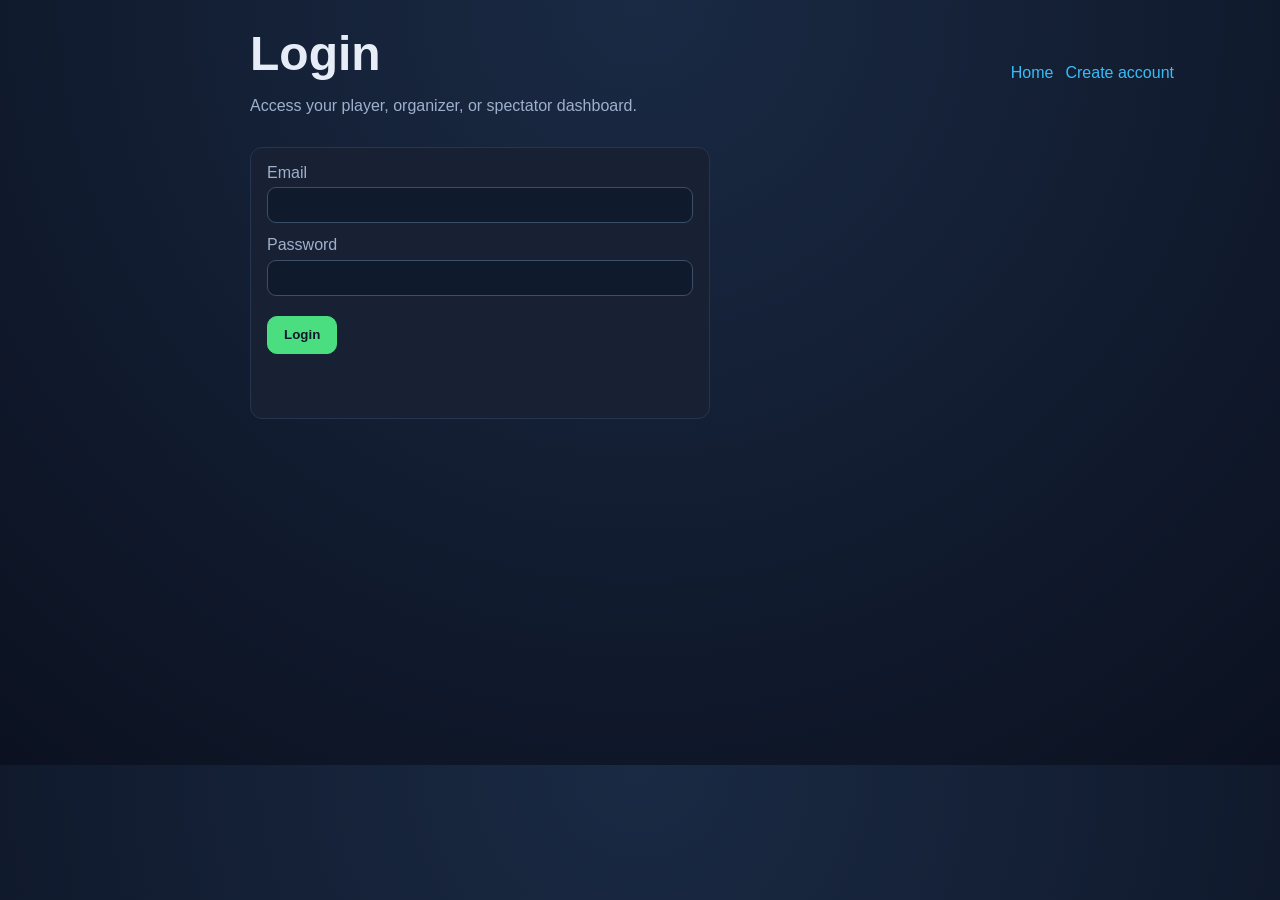
<file: pages/auth/login.html>
<!DOCTYPE html>
<html lang="en">
<head>
  <meta charset="UTF-8" />
  <meta name="viewport" content="width=device-width, initial-scale=1.0" />
  <title>Login | Gaming Tournament Portal</title>
  <link rel="stylesheet" href="../../assets/css/main.css" />
</head>
<body>
  <main class="container" style="padding-bottom: 27%;">
    <header class="page-header">
      <div>
        <h1>Login</h1>
        <p class="muted">Access your player, organizer, or spectator dashboard.</p>
      </div>
      <nav class="page-links">
        <a href="../../index.html">Home</a>
        <a href="signup.html">Create account</a>
      </nav>
    </header>

    <section class="panel" style="max-width: 460px;">
      <form id="login-form" class="stack">
        <label>
          Email
          <input type="email" id="login-email" required />
        </label>
        <label>
          Password
          <input type="password" id="login-password" required />
        </label>
        <button type="submit">Login</button>
      </form>
      <p id="auth-message" class="message"></p>
    </section>
  </main>

  <script type="module" src="../../assets/js/auth/login.js"></script>
</body>
</html>
</file>
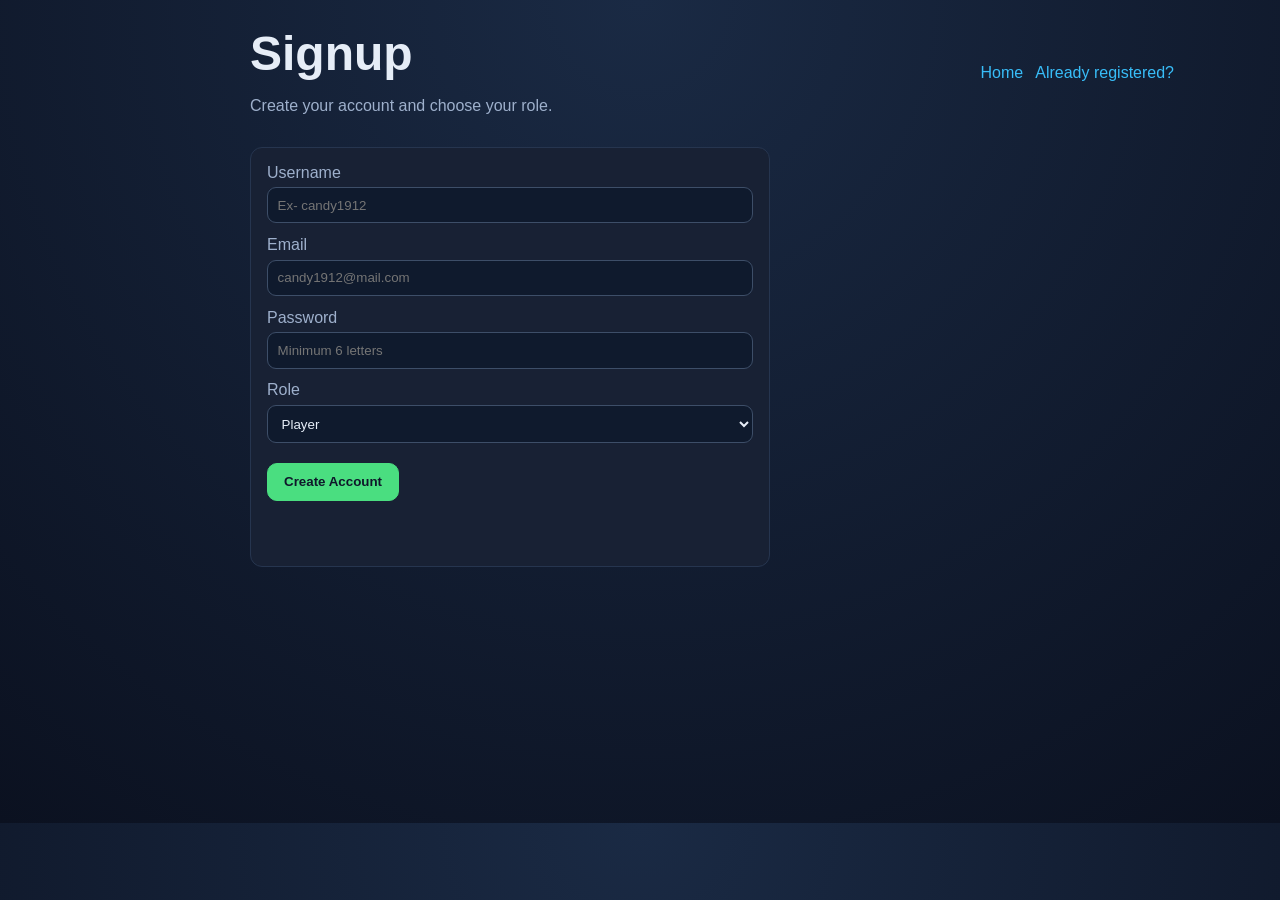
<file: pages/auth/signup.html>
<!DOCTYPE html>
<html lang="en">
<head>
  <meta charset="UTF-8" />
  <meta name="viewport" content="width=device-width, initial-scale=1.0" />
  <title>Signup | Gaming Tournament Portal</title>
  <link rel="stylesheet" href="../../assets/css/main.css" />
</head>
<body>
  <main class="container" style="padding-bottom: 20%;">
    <header class="page-header">
      <div>
        <h1>Signup</h1>
        <p class="muted">Create your account and choose your role.</p>
      </div>
      <nav class="page-links">
        <a href="../../index.html">Home</a>
        <a href="login.html">Already registered?</a>
      </nav>
    </header>

    <section class="panel" style="max-width: 520px;">
      <form id="signup-form" class="stack">
        <label>
          Username
          <input type="text" id="signup-username" placeholder="Ex- candy1912" required />
        </label>
        <label>
          Email
          <input type="email" id="signup-email" placeholder="candy1912@mail.com" required />
        </label>
        <label>
          Password
          <input type="password" id="signup-password" minlength="6" placeholder="Minimum 6 letters" required />
        </label>
        <label>
          Role
          <select id="signup-role">
            <option value="player">Player</option>
            <option value="organizer">Organizer</option>
            <option value="spectator">Spectator</option>
          </select>
        </label>
        <button type="submit">Create Account</button>
      </form>
      <p id="auth-message" class="message"></p>
    </section>
  </main>

  <script type="module" src="../../assets/js/auth/signup.js"></script>
</body>
</html>
</file>
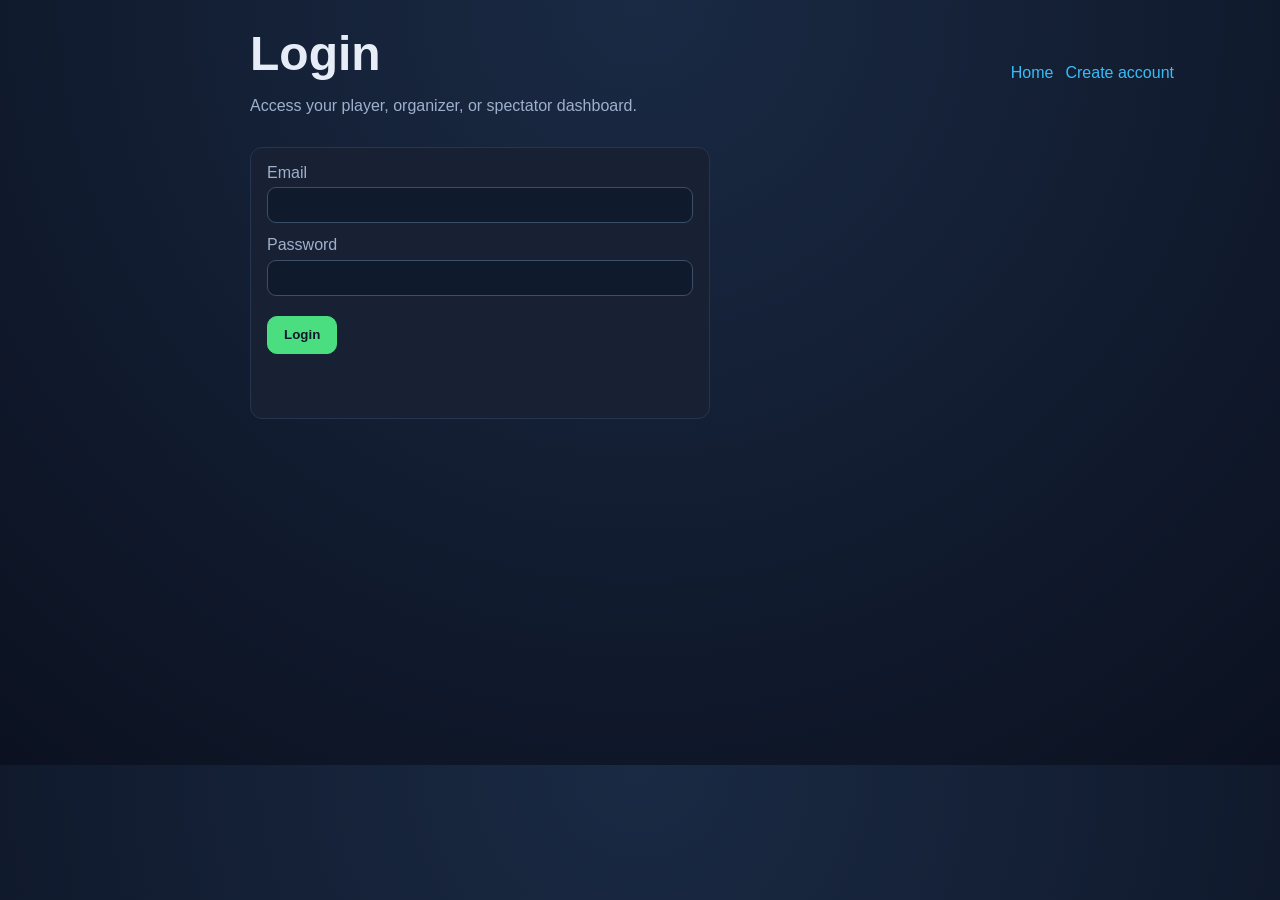
<file: pages/portal/organizer.html>
<!DOCTYPE html>
<html lang="en">
<head>
  <meta charset="UTF-8" />
  <meta name="viewport" content="width=device-width, initial-scale=1.0" />
  <title>Organizer Portal | Gaming Tournament Portal</title>
  <link rel="stylesheet" href="../../assets/css/main.css" />
</head>
<body>
  <main class="container">
    <header class="page-header panel">
      <div>
        <h1 id="welcome-text"></h1>
        <p id="role-text" class="muted"></p>
      </div>
      <nav class="page-links">
        <a href="../../index.html">Home</a>
        <a href="player.html">Player View</a>
        <a href="spectator.html">Spectator View</a>
        <button id="logout-btn" class="logout-btn" type="button">Logout</button>
      </nav>
    </header>

    <section class="grid portal-grid">
      <article class="panel">
        <h3>Registrations Overview</h3>
        <div id="organizer-registrations"></div>
      </article>

      <article class="panel">
        <h3>Update Match Result</h3>
        <form id="result-form" class="stack">
          <label>
            Tournament
            <select id="result-tournament"></select>
          </label>
          <label>
            Winner
            <input type="text" id="result-winner" required />
          </label>
          <label>
            Points Awarded
            <input type="number" id="result-points" min="1" value="10" required />
          </label>
          <button type="submit">Save Result</button>
        </form>
      </article>

      <article class="panel">
        <h3>Prize Distribution</h3>
        <form id="prize-form" class="stack">
          <label>
            Tournament
            <select id="prize-tournament"></select>
          </label>
          <label>
            Prize Details
            <input type="text" id="prize-details" placeholder="1st: $300, 2nd: $150" required />
          </label>
          <button type="submit">Publish Prize</button>
        </form>
      </article>

      <article class="panel">
        <h3>Post Live Update</h3>
        <form id="announcement-form" class="stack">
          <label>
            Message
            <input type="text" id="announcement-text" required />
          </label>
          <button type="submit">Publish Update</button>
        </form>
      </article>

      <article class="panel">
        <h3>Leaderboard</h3>
        <table>
          <thead>
            <tr><th>Player / Team</th><th>Points</th></tr>
          </thead>
          <tbody id="leaderboard-body"></tbody>
        </table>
      </article>

      <article class="panel">
        <h3>Live Updates Feed</h3>
        <ul id="announcement-list"></ul>
      </article>
    </section>
  </main>

  <script type="module" src="../../assets/js/portal/organizer.js"></script>
</body>
</html>
</file>
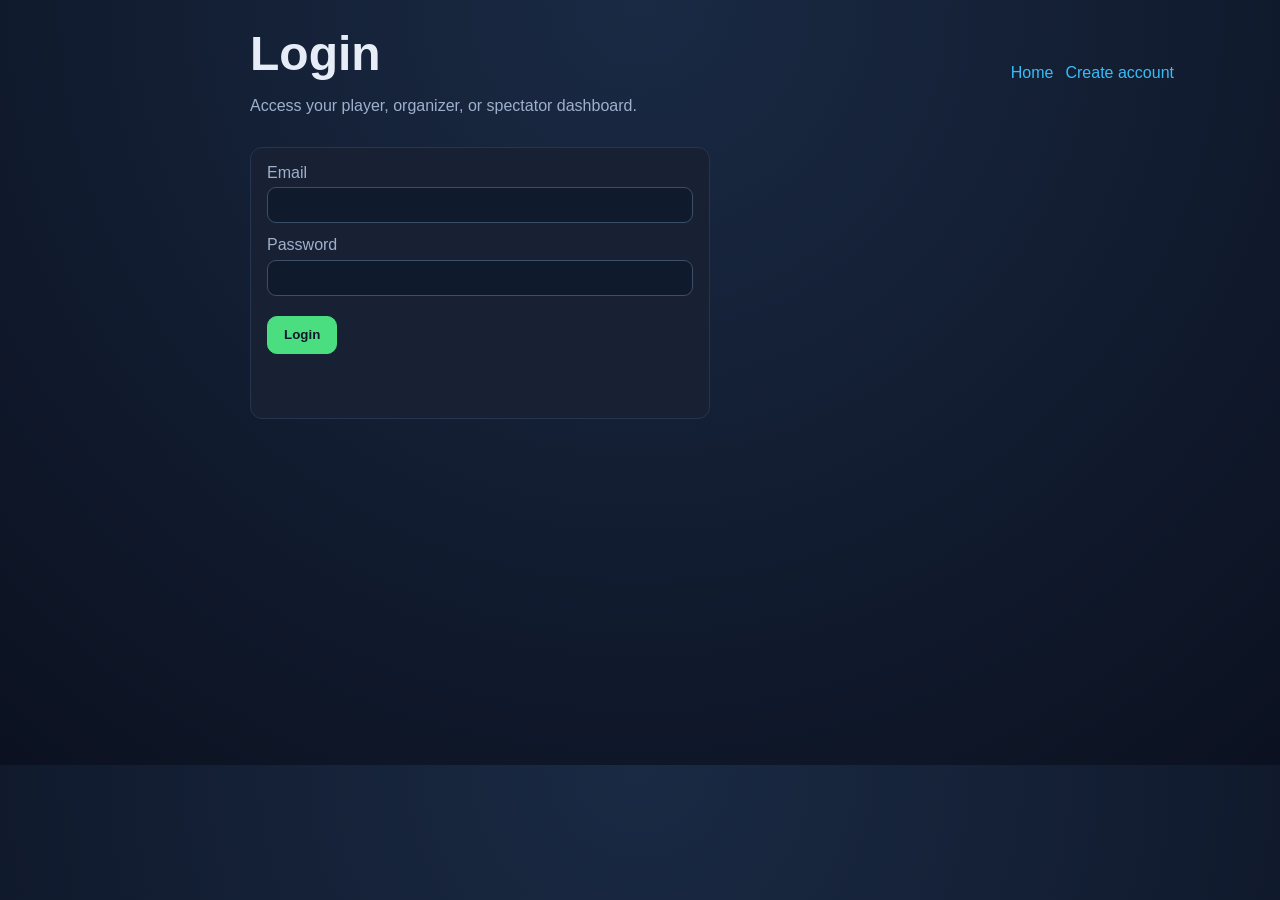
<file: pages/portal/player.html>
<!DOCTYPE html>
<html lang="en">
<head>
  <meta charset="UTF-8" />
  <meta name="viewport" content="width=device-width, initial-scale=1.0" />
  <title>Player Portal | Gaming Tournament Portal</title>
  <link rel="stylesheet" href="../../assets/css/main.css" />
</head>
<body>
  <main class="container">
    <header class="page-header panel">
      <div>
        <h1 id="welcome-text"></h1>
        <p id="role-text" class="muted"></p>
      </div>
      <nav class="page-links">
        <a href="../../index.html">Home</a>
        <a href="organizer.html">Organizer View</a>
        <a href="spectator.html">Spectator View</a>
        <button id="logout-btn" class="logout-btn" type="button">Logout</button>
      </nav>
    </header>

    <section class="grid portal-grid">
      <article class="panel">
        <h3>Tournaments</h3>
        <div id="tournament-list" class="stack"></div>
      </article>

      <article class="panel">
        <h3>My Registrations & Schedule</h3>
        <ul id="registration-list"></ul>
      </article>

      <article class="panel">
        <h3>Create Team</h3>
        <form id="team-form" class="stack">
          <label>
            Team Name
            <input type="text" id="team-name" required />
          </label>
          <label>
            Members (comma separated)
            <input type="text" id="team-members" placeholder="Alex, Sam, Lee" required />
          </label>
          <button type="submit">Create Team</button>
        </form>
        <ul id="team-list"></ul>
      </article>

      <article class="panel">
        <h3>Leaderboard</h3>
        <table>
          <thead>
            <tr><th>Player / Team</th><th>Points</th></tr>
          </thead>
          <tbody id="leaderboard-body"></tbody>
        </table>
      </article>

      <article class="panel">
        <h3>Live Updates</h3>
        <ul id="announcement-list"></ul>
      </article>

      <article class="panel">
        <h3>Spectator Reactions</h3>
        <div id="reaction-box" class="reaction-box"></div>
      </article>
    </section>
  </main>

  <script type="module" src="../../assets/js/portal/player.js"></script>
</body>
</html>
</file>
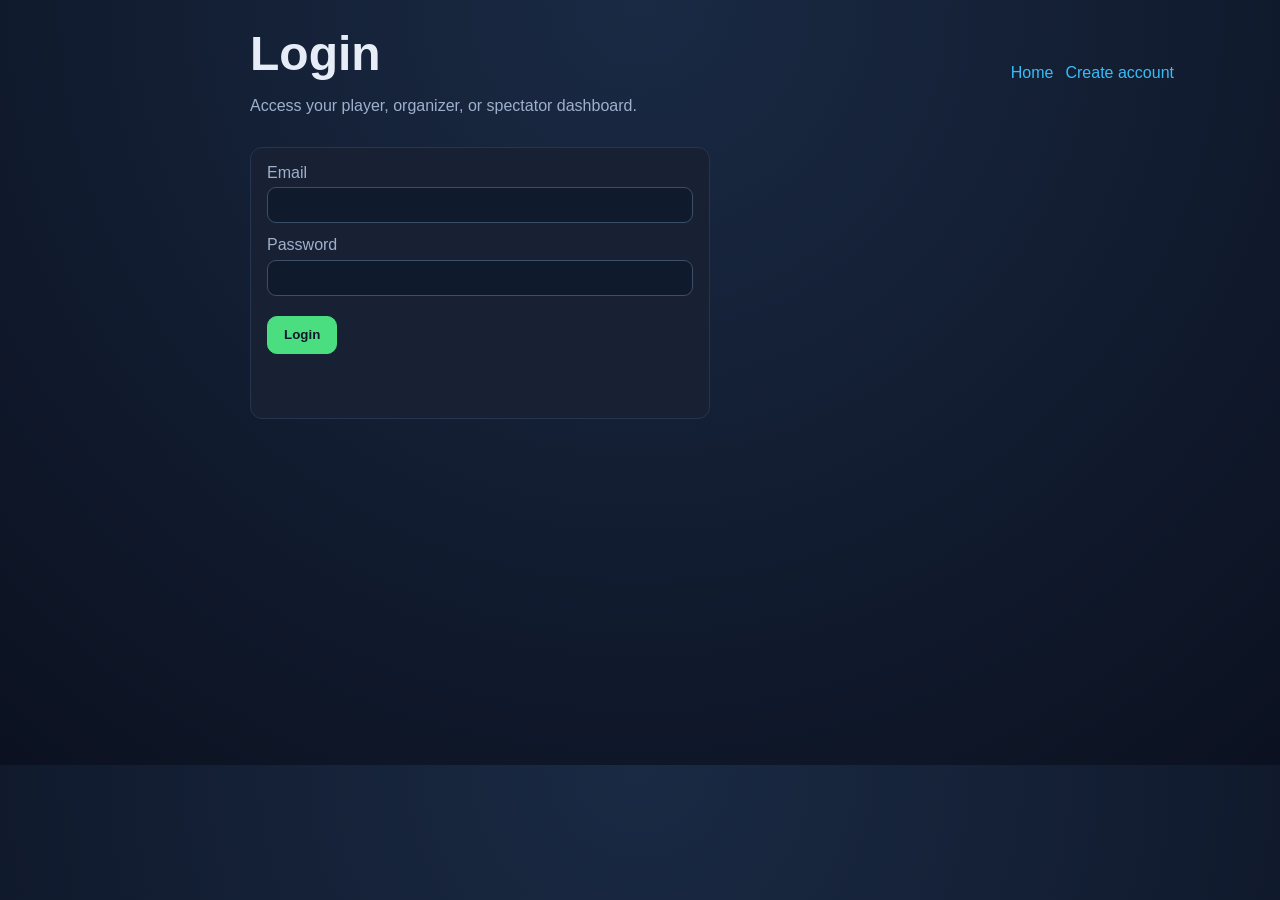
<file: pages/portal/spectator.html>
<!DOCTYPE html>
<html lang="en">
<head>
  <meta charset="UTF-8" />
  <meta name="viewport" content="width=device-width, initial-scale=1.0" />
  <title>Spectator Portal | Gaming Tournament Portal</title>
  <link rel="stylesheet" href="../../assets/css/main.css" />
</head>
<body>
  <main class="container">
    <header class="page-header panel">
      <div>
        <h1 id="welcome-text"></h1>
        <p id="role-text" class="muted"></p>
      </div>
      <nav class="page-links">
        <a href="../../index.html">Home</a>
        <a href="player.html">Player View</a>
        <a href="organizer.html">Organizer View</a>
        <button id="logout-btn" class="logout-btn" type="button">Logout</button>
      </nav>
    </header>

    <section class="grid portal-grid">
      <article class="panel">
        <h3>Leaderboard</h3>
        <table>
          <thead>
            <tr><th>Player / Team</th><th>Points</th></tr>
          </thead>
          <tbody id="leaderboard-body"></tbody>
        </table>
      </article>

      <article class="panel">
        <h3>Live Updates</h3>
        <ul id="announcement-list"></ul>
      </article>

      <article class="panel">
        <h3>React Live</h3>
        <div id="reaction-box" class="reaction-box"></div>
      </article>
    </section>
  </main>

  <script type="module" src="../../assets/js/portal/spectator.js"></script>
</body>
</html>
</file>
<file: assets/css/main.css>
:root {
  color-scheme: dark;
  --bg: #0b1120;
  --panel: #182337;
  --panel-alt: #26354f;
  --text: #e6edf7;
  --muted: #9eb0cc;
  --accent: #4ade80;
  --accent-2: #38bdf8;
  --danger: #f87171;
}

* {
  box-sizing: border-box;
}

body {
  margin: 0;
  font-family: Inter, Segoe UI, Arial, sans-serif;
  background: radial-gradient(circle at top, #1a2a44, var(--bg));
  color: var(--text);
}

#bg-video {
  position: fixed;
  top: 50%;
  left: 50%;
  min-width: 100%;
  min-height: 100%;
  width: 100%;
  height: 100%;
  z-index: -100;
  transform: translate(-50%, -50%);
  object-fit: cover;
}

a {
  color: var(--accent-2);
  text-decoration: none;
}

a:hover {
  text-decoration: underline;
}

.hero {
  min-height: 62vh;
  padding: 1rem 1rem 2.5rem;
}

ul {
  list-style-type: none;
  margin: 0;
  padding: 0 14px;
  overflow: hidden;
  background-color: rgba(255, 255, 255, 0.1);
  backdrop-filter: blur(10px);
  position: sticky;
  top: 0;
  border-radius: 20px;
  height: 60px;
}

ul .components {
  display: flex;
  align-items: center; 
  height: 100%;
  max-width: 100%;
  gap: 20%;
}

ul li {
  list-style: none;
}

ul li .brand {
  margin-left: auto;
}

ul li a {
  display: block;
  color: #000000;
  text-align: center;
  padding: 10px 25px;
  text-decoration: none;
  background-color: rgba(255, 255, 255, 0.2);
  border-radius: 15px;
  transition: all 0.2s ease;
}

ul li a:hover {
  background-color: rgba(255, 217, 0, 0.644);
  backdrop-filter: blur(20px);
  border-radius: 20px;
  text-decoration: none;
}

ul li a:active {
  background-color: #01ab6d;
}

.brand {
  font-weight: 700;
  font-size: 1.2rem;
  color: var(--text);
  color: #fa9a00;
}

.nav-links {
  display: flex;
  gap: 1rem;
}

.hero-content {
  max-width: 1100px;
  margin: 4rem auto 0;
}

.tag {
  color: var(--accent);
  letter-spacing: 0.06em;
  text-transform: uppercase;
  font-size: 0.8rem;
}

h1 {
  font-size: clamp(2rem, 4vw, 3rem);
  margin: 0.6rem 0 1rem;
}

h2,
h3,
h4 {
  margin-top: 0;
}

.sub {
  max-width: 700px;
  color: var(--muted);
  line-height: 1.55;
}

.hero-actions {
  margin-top: 1.5rem;
  display: flex;
  gap: 0.8rem;
  flex-wrap: wrap;
}

.btn,
button {
  background: var(--accent);
  color: #0f172a;
  border: 1px solid var(--accent);
  border-radius: 10px;
  padding: 0.65rem 1rem;
  font-weight: 600;
  cursor: pointer;
}

.btn {
  display: inline-block;
}

.btn-secondary {
  background: transparent;
  color: var(--text);
  border-color: var(--panel-alt);
}

button:hover,
.btn:hover {
  opacity: 0.92;
  text-decoration: none;
}

.container {
  max-width: 1100px;
  margin: 0 auto;
  padding: 1rem;
  padding-left: 10rem;
}

.page-header {
  display: flex;
  justify-content: space-between;
  align-items: center;
  gap: 1rem;
  margin-bottom: 1rem;
}

.page-links {
  display: flex;
  gap: 0.75rem;
  flex-wrap: wrap;
}

.grid {
  display: grid;
  gap: 1rem;
}

.three-col {
  grid-template-columns: repeat(auto-fit, minmax(260px, 1fr));
  margin-bottom: 1.5rem;
}

.portal-grid {
  grid-template-columns: repeat(auto-fit, minmax(280px, 1fr));
}

.panel {
  background: color-mix(in hsl, var(--panel), #000 5%);
  border: 1px solid var(--panel-alt);
  border-radius: 12px;
  padding: 1rem;
}

label {
  display: block;
  color: var(--muted);
  margin-bottom: 0.8rem;
}

input, select, textarea {
  width: 100%;
  margin-top: 0.35rem;
  background: #0f1a2d;
  color: var(--text);
  border: 1px solid #3d4e68;
  border-radius: 9px;
  padding: 0.6rem;
}

.stack>*+* {
  margin-top: 0.45rem;
}

.message {
  min-height: 1.2rem;
  font-size: 0.92rem;
}

.muted {
  color: var(--muted);
}

ul {
  margin: 0;
  padding-left: 1.2rem;
}

li {
  margin-bottom: 0.4rem;
}

table {
  width: 100%;
  border-collapse: collapse;
}

th, td {
  padding: 0.45rem;
  border-bottom: 1px solid #374963;
  text-align: left;
}

.reaction-box {
  display: flex;
  gap: 0.5rem;
  flex-wrap: wrap;
}

.reaction-box button {
  width: auto;
  background: #1d4ed8;
  color: #f8fafc;
  border-color: #1d4ed8;
}

.logout-btn {
  background: var(--danger);
  border-color: var(--danger);
  color: #fff;
}

.hidden {
  display: none;
}

@media (max-width: 700px) {
  .page-header {
    flex-direction: column;
    align-items: flex-start;
  }
}

/* From Uiverse.io by ahmed150up2 */ 
.card {
  display: flex;
  height: 70px;
  width: 100%;
  justify-content: space-between;
  align-items: center;
  padding: 0px 15px;
  box-sizing: border-box;
}

.card p {
  margin: 0;
}

.card .social-icons {
  display: flex;
  align-items: center;
  gap: 5px;
}

.card .social-link1, .card .social-link2, .card .social-link3, .card .social-link4 {
  position: relative;
  display: flex;
  align-items: center;
  justify-content: center;
  width: 35px;
  height: 35px;
  color: whitesmoke;
  text-decoration: none;
  transition: 0.25s;
  border-radius: 50px;
}

.card svg {
  transform: scale(0.5);
  width: 100%;
  height: 100%;
  cursor: pointer;
  transition: opacity 0.25s;
  opacity: 1;
  z-index: 2;
}

.card .social-link1:hover {
  background-color: #1a1e22;
  animation: bounce_613 0.4s linear;
}

.card .social-link2:hover {
  background-color: #0a66c2;
  animation: bounce_613 0.4s linear;
}

.card .social-link3:hover {
  background-color: #0059f7;
  animation: bounce_613 0.4s linear;
}

.card .social-link4:hover {
  background-color: #1d4292;
  animation: bounce_613 0.4s linear;
}

@keyframes bounce_613 {
  40% {
    transform: scale(1.4);
  }

  60% {
    transform: scale(0.8);
  }

  80% {
    transform: scale(1.2);
  }

  100% {
    transform: scale(1);
  }
}


.card-1 {
  position: relative;
  width: 300px;
  height: 200px;
  background-color: rgba(255,255,255, 0.5);
  border-radius: 10px;
  display: flex;
  align-items: center;
  justify-content: center;
  overflow: hidden;
  perspective: 1000px;
  box-shadow: 0 0 0 5px #ffffff80;
  transition: all 0.6s cubic-bezier(0.175, 0.885, 0.32, 1.275);
}

.card-1 img {
  width: 350px;
  fill: #333;
  transition: all 0.6s cubic-bezier(0.175, 0.885, 0.32, 1.275);
}

.card-1:hover {
  transform: scale(1.05);
  box-shadow: 0 8px 16px rgba(255, 255, 255, 0.2);
}

.card__content-1 {
  position: absolute;
  top: 0;
  left: 0;
  width: 100%;
  height: 100%;
  padding: 20px;
  box-sizing: border-box;
  background-color: rgba(255, 255, 255, 0.3);
  backdrop-filter: blur(10px);
  transform: rotateX(-90deg);
  transform-origin: bottom;
  transition: all 0.6s cubic-bezier(0.175, 0.885, 0.32, 1.275);
}

.card-1:hover .card__content-1 {
  transform: rotateX(0deg);
}

.card__title-1 {
  margin: 0;
  font-size: 24px;
  color: #333;
  font-weight: 700;
}

.card-1:hover img {
  scale: 0.80;
}

.card__description-1 {
  margin: 10px 0 0;
  font-size: 14px;
  color: #000000;
  line-height: 1.4;
}
</file>
